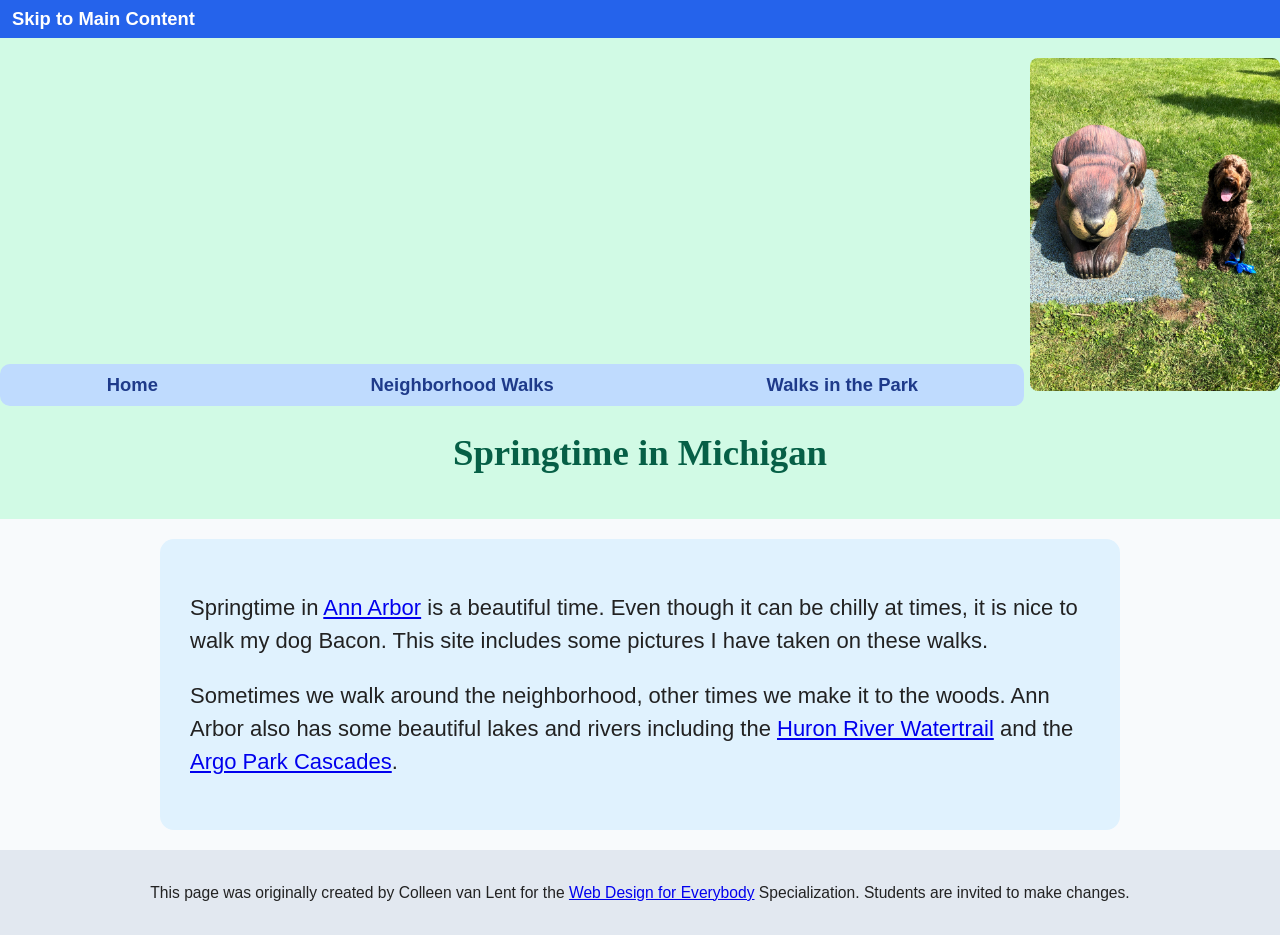
<file: CSS-HW2/index.html>
<!DOCTYPE html>
<html lang="en">

<head>
  <meta charset="utf-8">
  <meta name="viewport" content="width=device-width">
  <title>Springtime In Michigan</title>
  <link rel="stylesheet" href="css/style.css">
</head>

<body>
  <a href="#main">Skip to Main Content</a>
  <header>
    <nav>
      <ul>
        <li><a href="index.html">Home</a></li>
        <li><a href="neighborhood.html">Neighborhood Walks</a></li>
        <li><a href="parks.html">Walks in the Park</a></li>
      </ul>
    </nav>
    <img src="images/BaconGallupPark.jpg" width="200" alt="Brown Labradoodle sitting next to a statue.">
    <h1>Springtime in Michigan</h1>
  </header>
  <main id="main">
    <p>Springtime in <a href="https://www.michigan.org/city/ann-arbor">Ann Arbor</a> is a beautiful time. Even though
      it can be chilly at times, it is nice to walk my dog Bacon. This site includes some pictures I have taken on
      these walks. </p>

    <p>Sometimes we walk around the neighborhood, other times we make it to the woods. Ann Arbor also has some
      beautiful lakes and rivers including the <a
        href="https://www.annarbor.org/things-to-do/recreation-outdoors/huron-river/">Huron River Watertrail</a> and
      the <a href="https://www.a2gov.org/departments/Parks-Recreation/parks-places/argo/pages/default.aspx">Argo Park
        Cascades</a>.</p>

  </main>
  <footer>
    <p>This page was originally created by Colleen van Lent for the <a
        href="https://www.coursera.org/specializations/web-design"> Web Design for Everybody</a> Specialization.
      Students are invited to make changes.</p>
  </footer>

</body>

</html>
</file>
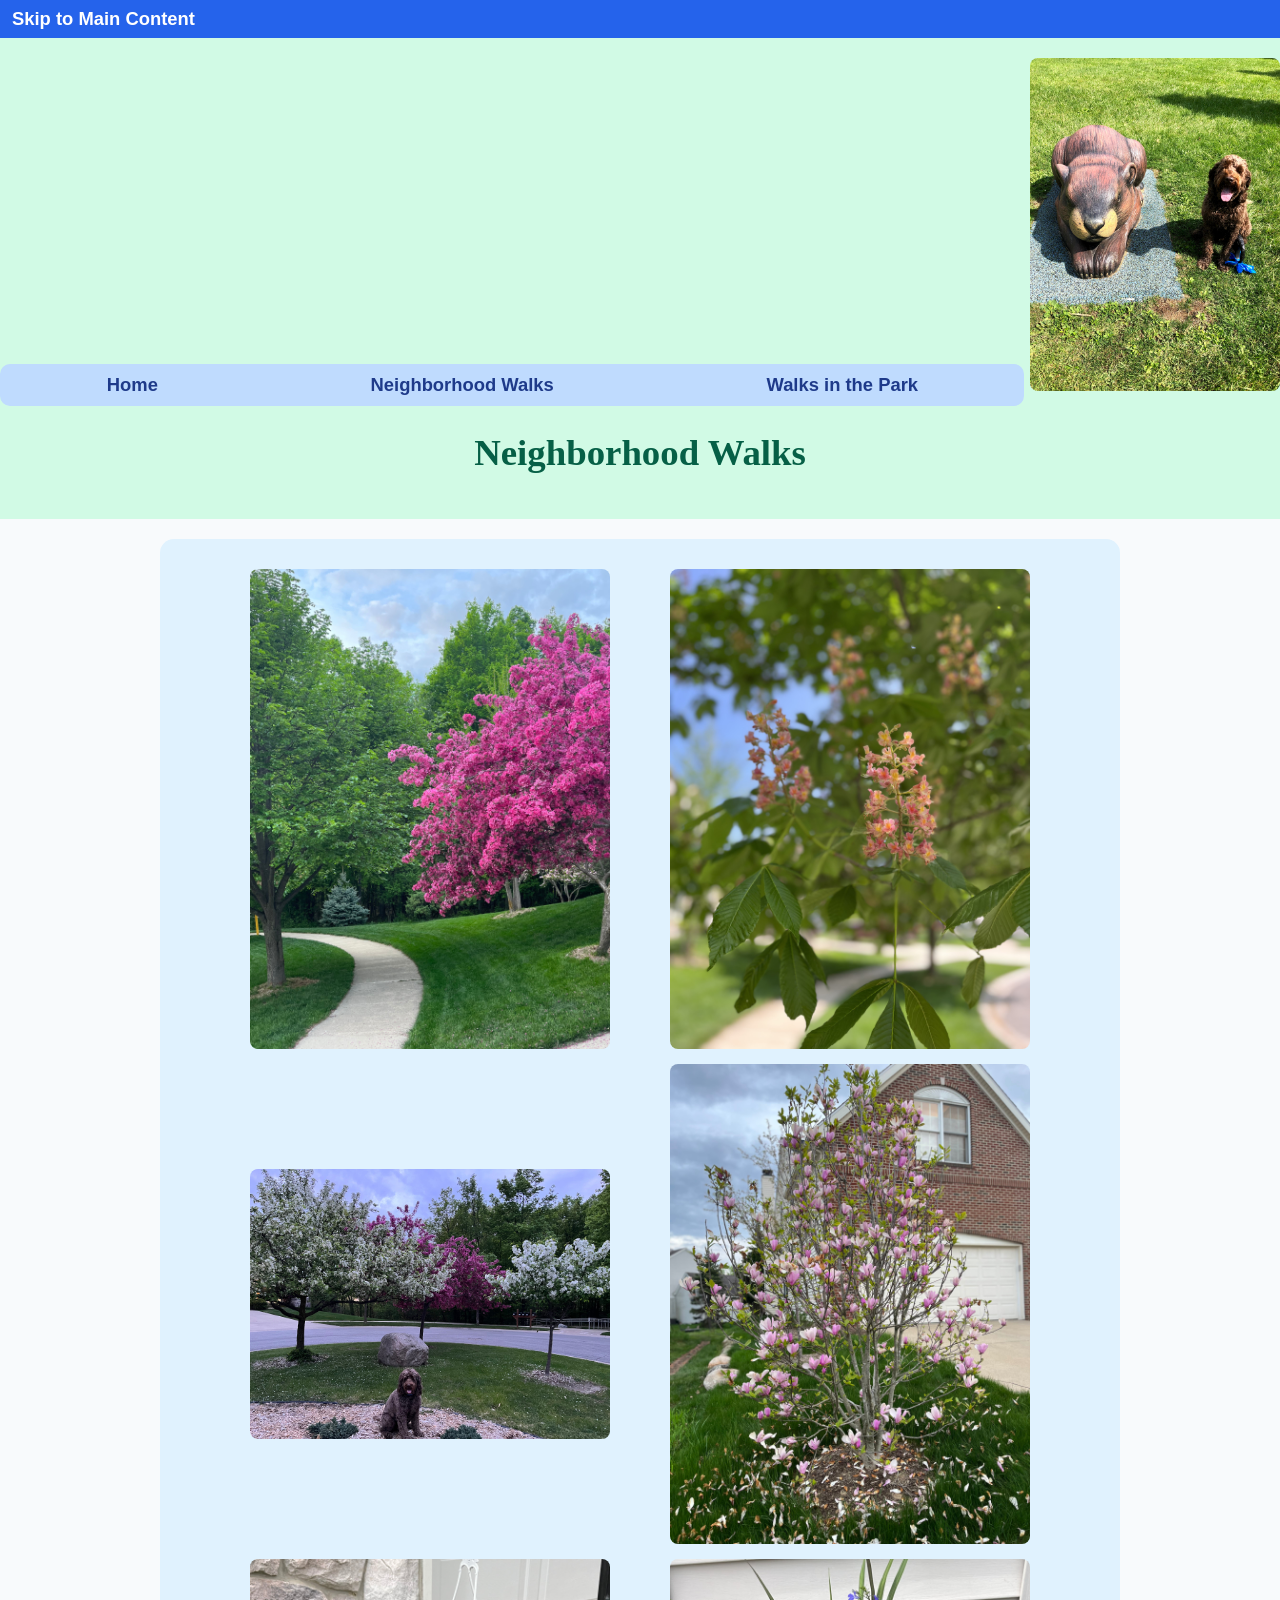
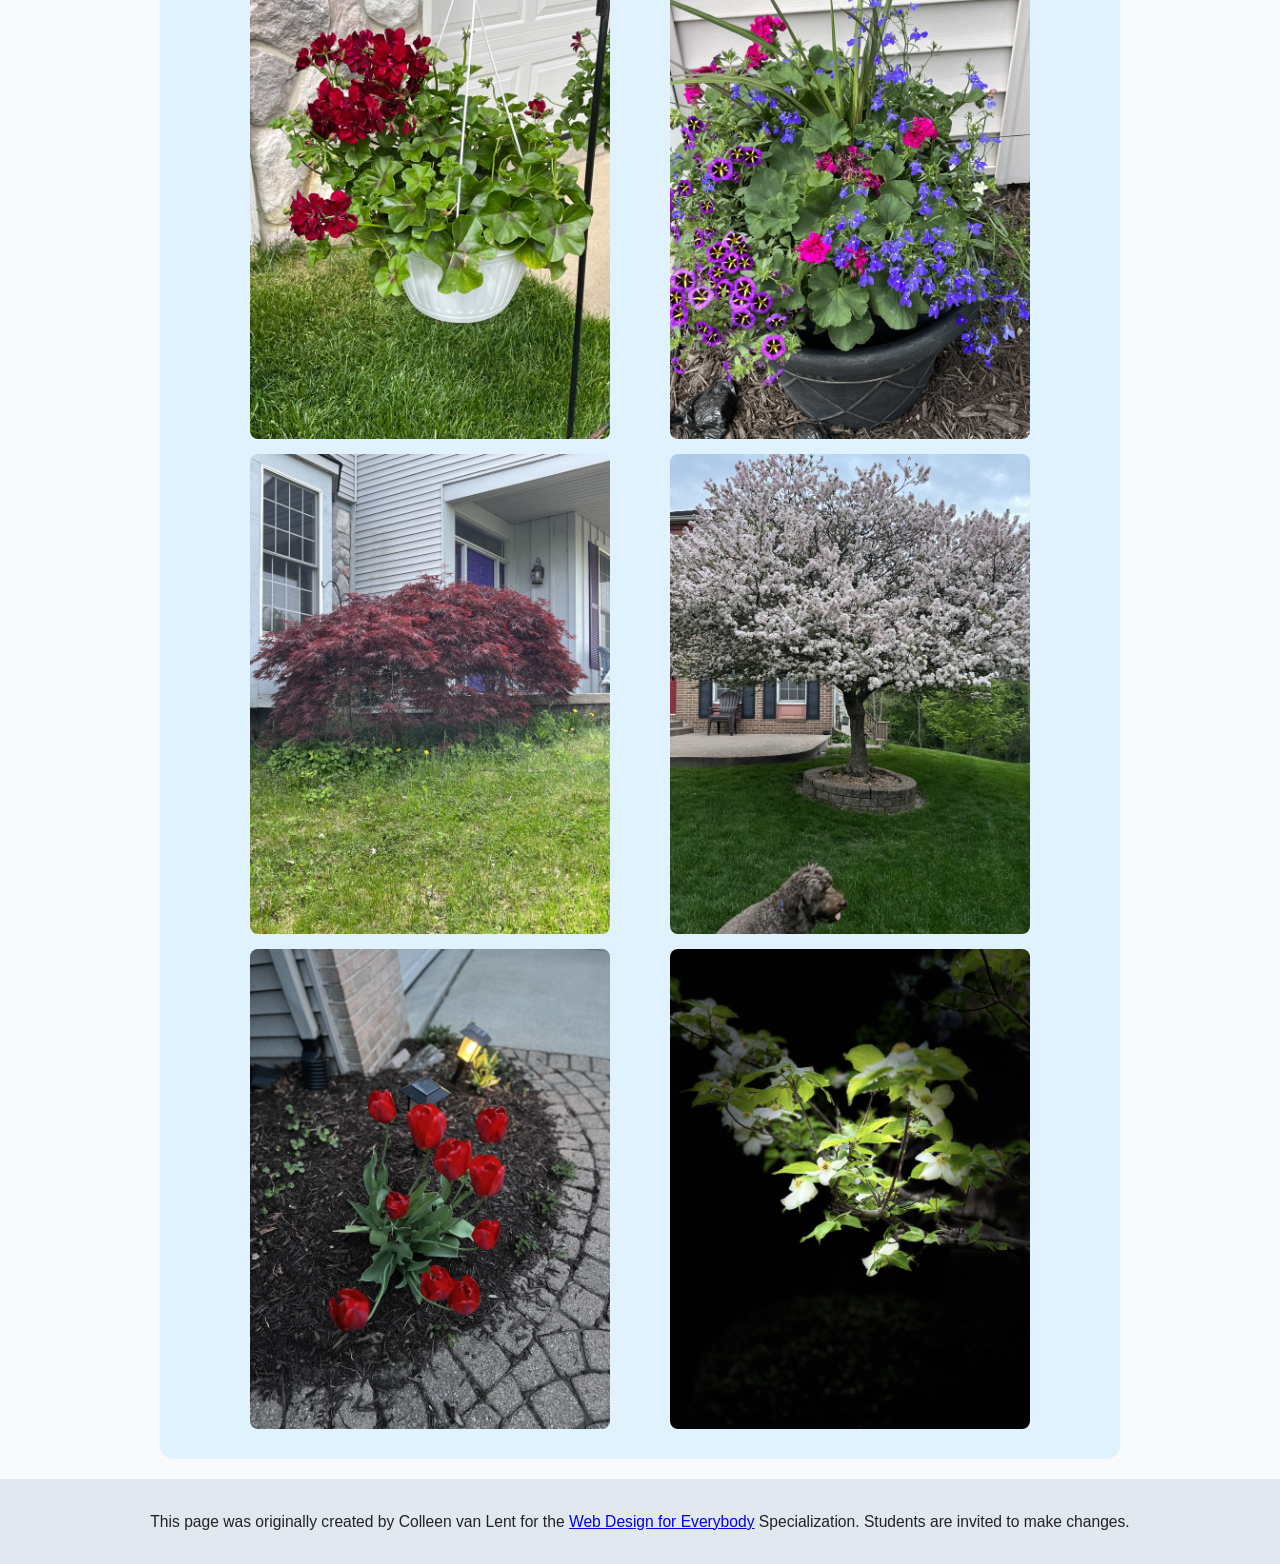
<file: CSS-HW2/neighborhood.html>
<!DOCTYPE html>
<html lang="en">

<head>
  <meta charset="utf-8">
  <meta name="viewport" content="width=device-width">
  <title>Neighborhood Walk</title>
  <link rel="stylesheet" href="css/style.css">
</head>

<body>
  <a href="#main">Skip to Main Content</a>
  <header>
    <nav>
      <ul>
        <li><a href="index.html">Home</a></li>
        <li><a href="neighborhood.html">Neighborhood Walks</a></li>
        <li><a href="parks.html">Walks in the Park</a></li>
      </ul>
    </nav>
    <img src="images/BaconGallupPark.jpg" width="200" alt="Brown Labradoodle sitting next to a statue.">
    <h1>Neighborhood Walks</h1>
  </header>
  <main id="main">
    <div class="grid">
      <img src="images/bend_in_the_road.jpg"
        alt="a purple tree stands in contrast to the green leaved trees along a bend in the road" width="100">
      <img src="images/pink_blossoms.jpg" alt="small pink blossoms on an otherwise green leaved tree" width="100">
      <img src="images/blooming_trees.jpg" alt="brown labradoodle sitting in front of white and purple blooming  trees"
        width="100">
      <img src="images/falling_petals.jpg" alt="a purple tulip tree that is beginning to shed its petals" width="100">
      <img src="images/hanging_plants.jpg" alt="red and green plants in a decorative hanging basket" width="100">
      <img src="images/potted_plants.jpg" alt="a decorative planter with a variety of brightly colored plants "
        width="100">
      <img src="images/red_maple.jpg" alt="a small Japanese maple tree in front of a putple door" width="100">
      <img src="images/tree_with_white_blooms.jpg"
        alt="brown labradoodle sitting in front of tree blooming with white petals" width="100">
      <img src="images/tulips.jpg" alt="bright red tulips in front of a garden light" width="100">
      <img src="images/white_buds_on_tree.jpg" alt="artsy shot of white blooms on a green tree with a dark background"
        width="100">
    </div>
  </main>
  <footer>
    <p>This page was originally created by Colleen van Lent for the <a
        href="https://www.coursera.org/specializations/web-design"> Web Design for Everybody</a> Specialization.
      Students are invited to make changes.</p>
  </footer>

</body>

</html>
</file>
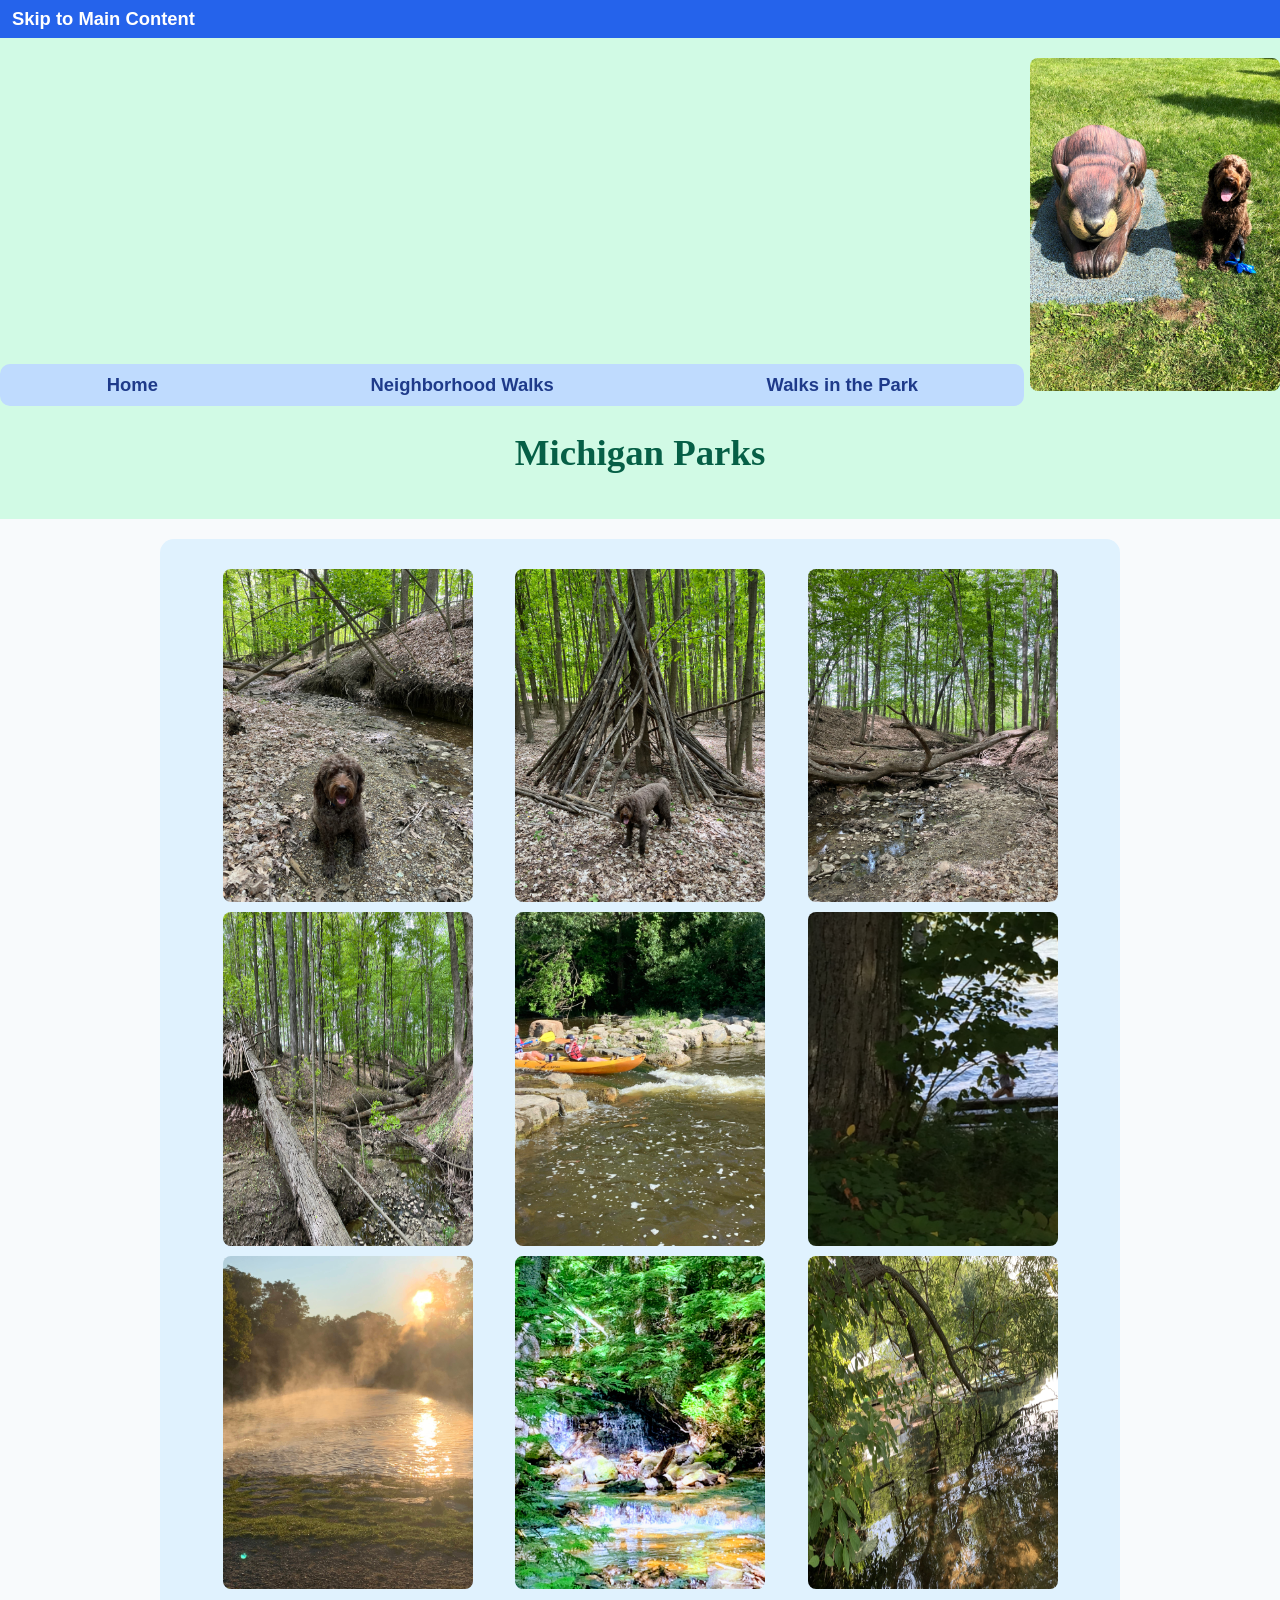
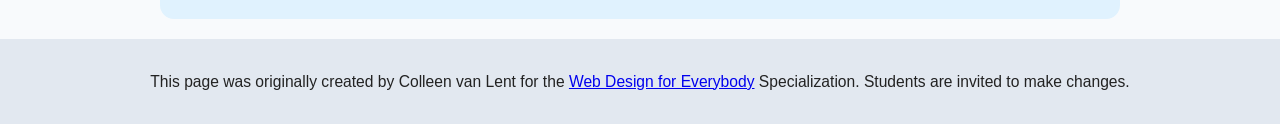
<file: CSS-HW2/parks.html>
<!DOCTYPE html>
<html lang="en">

<head>
  <meta charset="utf-8">
  <meta name="viewport" content="width=device-width">
  <title>Neighborhood Walk</title>
  <link rel="stylesheet" href="css/style.css">
</head>

<body>
  <a href="#main">Skip to Main Content</a>
  <header>
    <nav>
      <ul>
        <li><a href="index.html">Home</a></li>
        <li><a href="neighborhood.html">Neighborhood Walks</a></li>
        <li><a href="parks.html">Walks in the Park</a></li>
      </ul>
    </nav>
    <img src="images/BaconGallupPark.jpg" width="200" alt="Brown Labradoodle sitting next to a statue.">
    <h1>Michigan Parks</h1>

  </header>
  <main id="main">
    <div class="flex">
      <img src="images/bacon_in_the_woods.jpg" alt="brown labradoodle sitting near a stream in a wooded setting"
        width="100">
      <img src="images/bacon_near_the_fort.jpg"
        alt="brown labradoodle posing in front of a makeshift fort made of branches" width="100">
      <img src="images/downed_tree.jpg" alt="a downed tree crossign a stream" width="100">
      <img src="images/fort_in_woods.jpg" alt="a small fort made of branches" width="100">
      <img src="images/huron_river_cascades.jpg" alt=" two people on a kayak approaching some small rapids" width="100">
      <img src="images/lake_view.jpg" alt="a glimpse of a child running along a lake obscured by branches" width="100">
      <img src="images/mist_over_huron_river.jpg" alt="the mist rising over a river in the morning" width="100">
      <img src="images/munising.jpg" alt="small waterfall" width="100">
      <img src="images/reflected_tree.jpg" alt="reflection of a lake and trees" width="100">
    </div>

  </main>
  <footer>
    <p>This page was originally created by Colleen van Lent for the <a
        href="https://www.coursera.org/specializations/web-design"> Web Design for Everybody</a> Specialization.
      Students are invited to make changes.</p>
  </footer>

</body>

</html>
</file>
<file: CSS-HW2/css/style.css>
body {
  font-family: 'Segoe UI', Tahoma, Geneva, Verdana, sans-serif;
  font-size: 115%;
  background-color: #f8fafc;
  margin: 0;
  color: #222;
}

a[href="#main"] {
  display: block;
  background: #2563eb;
  color: white;
  padding: 8px 12px;
  font-weight: bold;
  text-decoration: none;
  text-align: left;
} 

header {
  background-color: #d1fae5;
  text-align: center;
  padding: 20px 0;
}

nav {
  background-color: #bfdbfe;
  display: inline-block;
  width: 80%;
  padding: 10px 0;
  border-radius: 10px;
}

nav ul {
  display: flex;
  justify-content: space-around;
  list-style-type: none;
  margin: 0;
  padding: 0;
}

nav a {
  text-decoration: none;
  color: #1e3a8a;
  font-weight: bold;
}

nav img {
  width: 10%;
  position: relative;
  top: 20px;
  border-radius: 8px;
}

h1 {
  font-family: 'Trebuchet MS', Georgia, serif;
  text-align: center;
  color: #065f46;
  margin-top: 25px;
}

main {
  background-color: #e0f2fe;
  font-size: 22px;
  padding: 30px;
  max-width: 900px;
  margin: 20px auto;
  border-radius: 14px;
}

p {
  line-height: 150%;
}

img {
  width: 250px;
  height: auto;
  border-radius: 8px;
}

.grid {
  display: grid;
  grid-template-columns: 40% 40%;
  justify-content: space-evenly;
  align-items: center;
  row-gap: 15px;
}

.grid img {
  width: 100%;
}

.flex {
  display: flex;
  flex-wrap: wrap;
  justify-content: space-evenly;
  gap: 10px;
}

footer {
  background-color: #e2e8f0;
  text-align: center;
  padding: 15px;
  font-size: 85%;
}
/*
li{
  display: inline-block;
  width: 32.5%;
  text-align: center;
  background: gold;
}
*/
</file>
